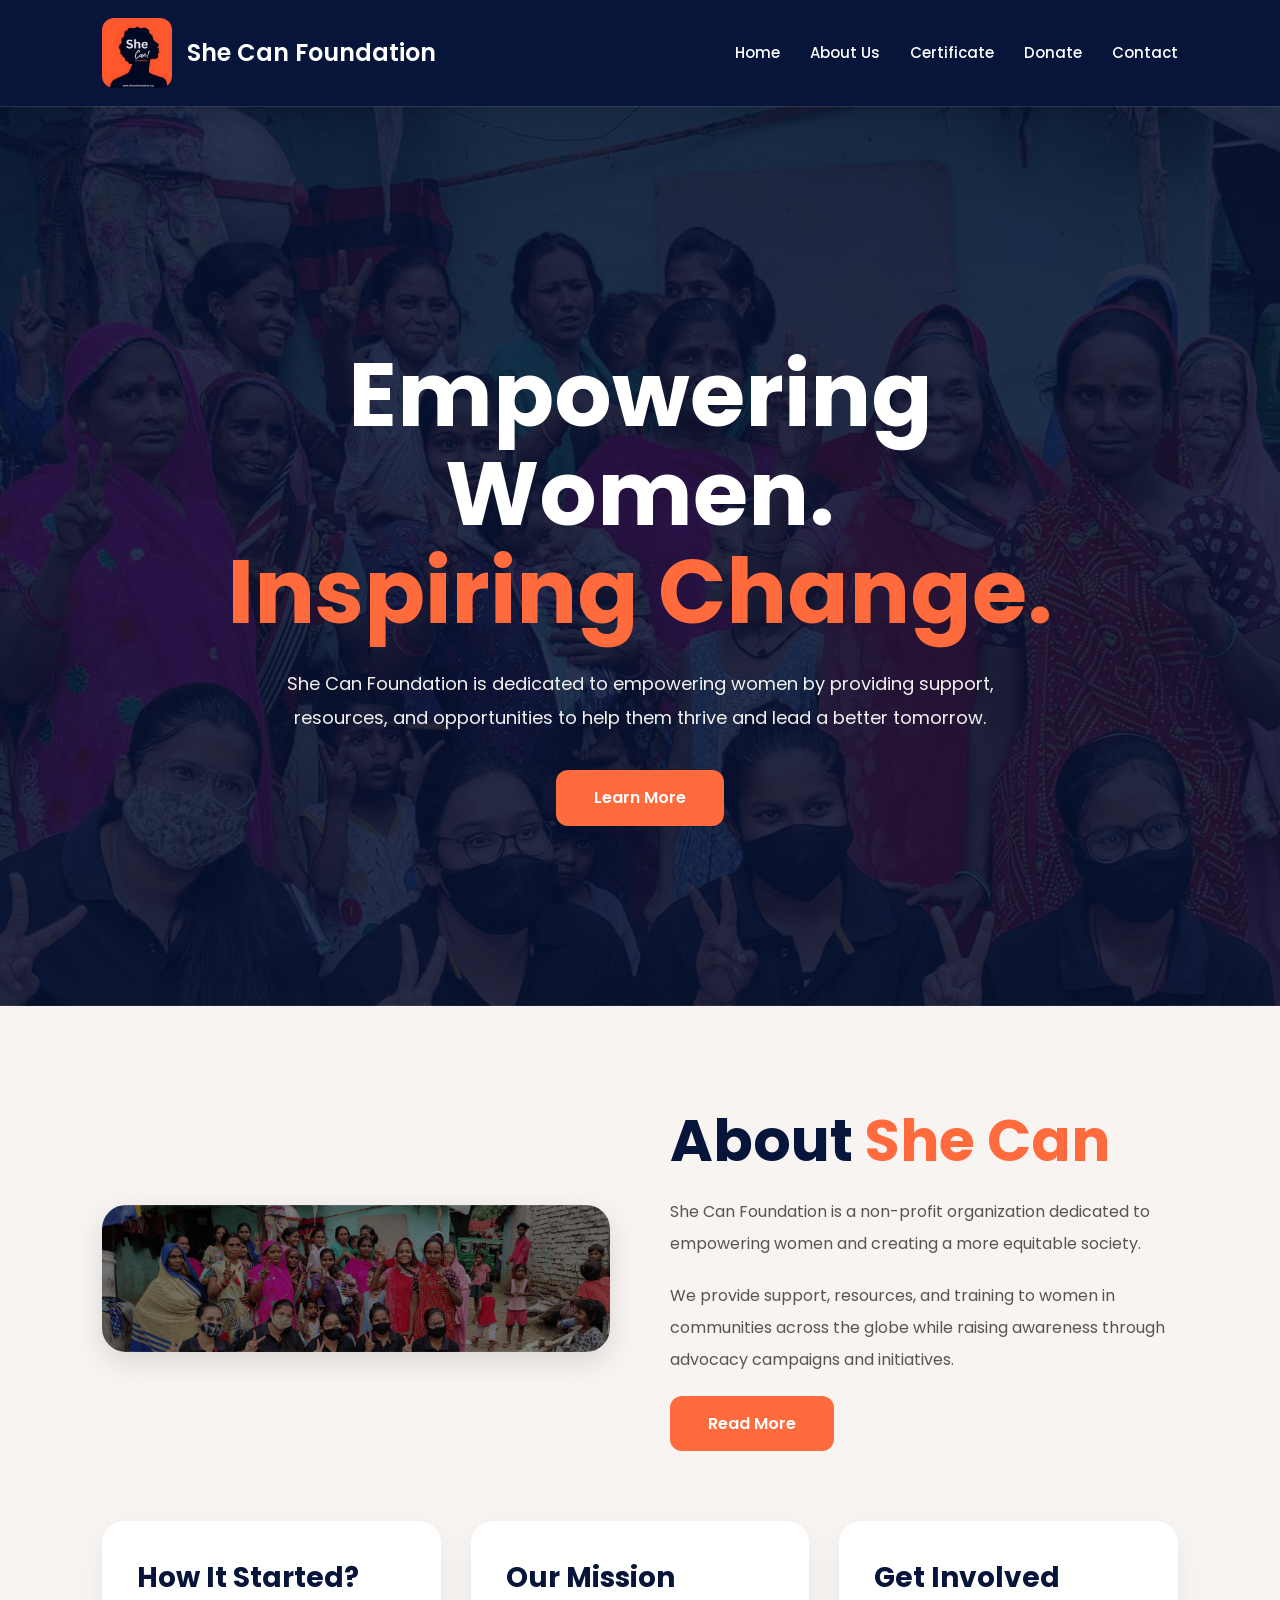
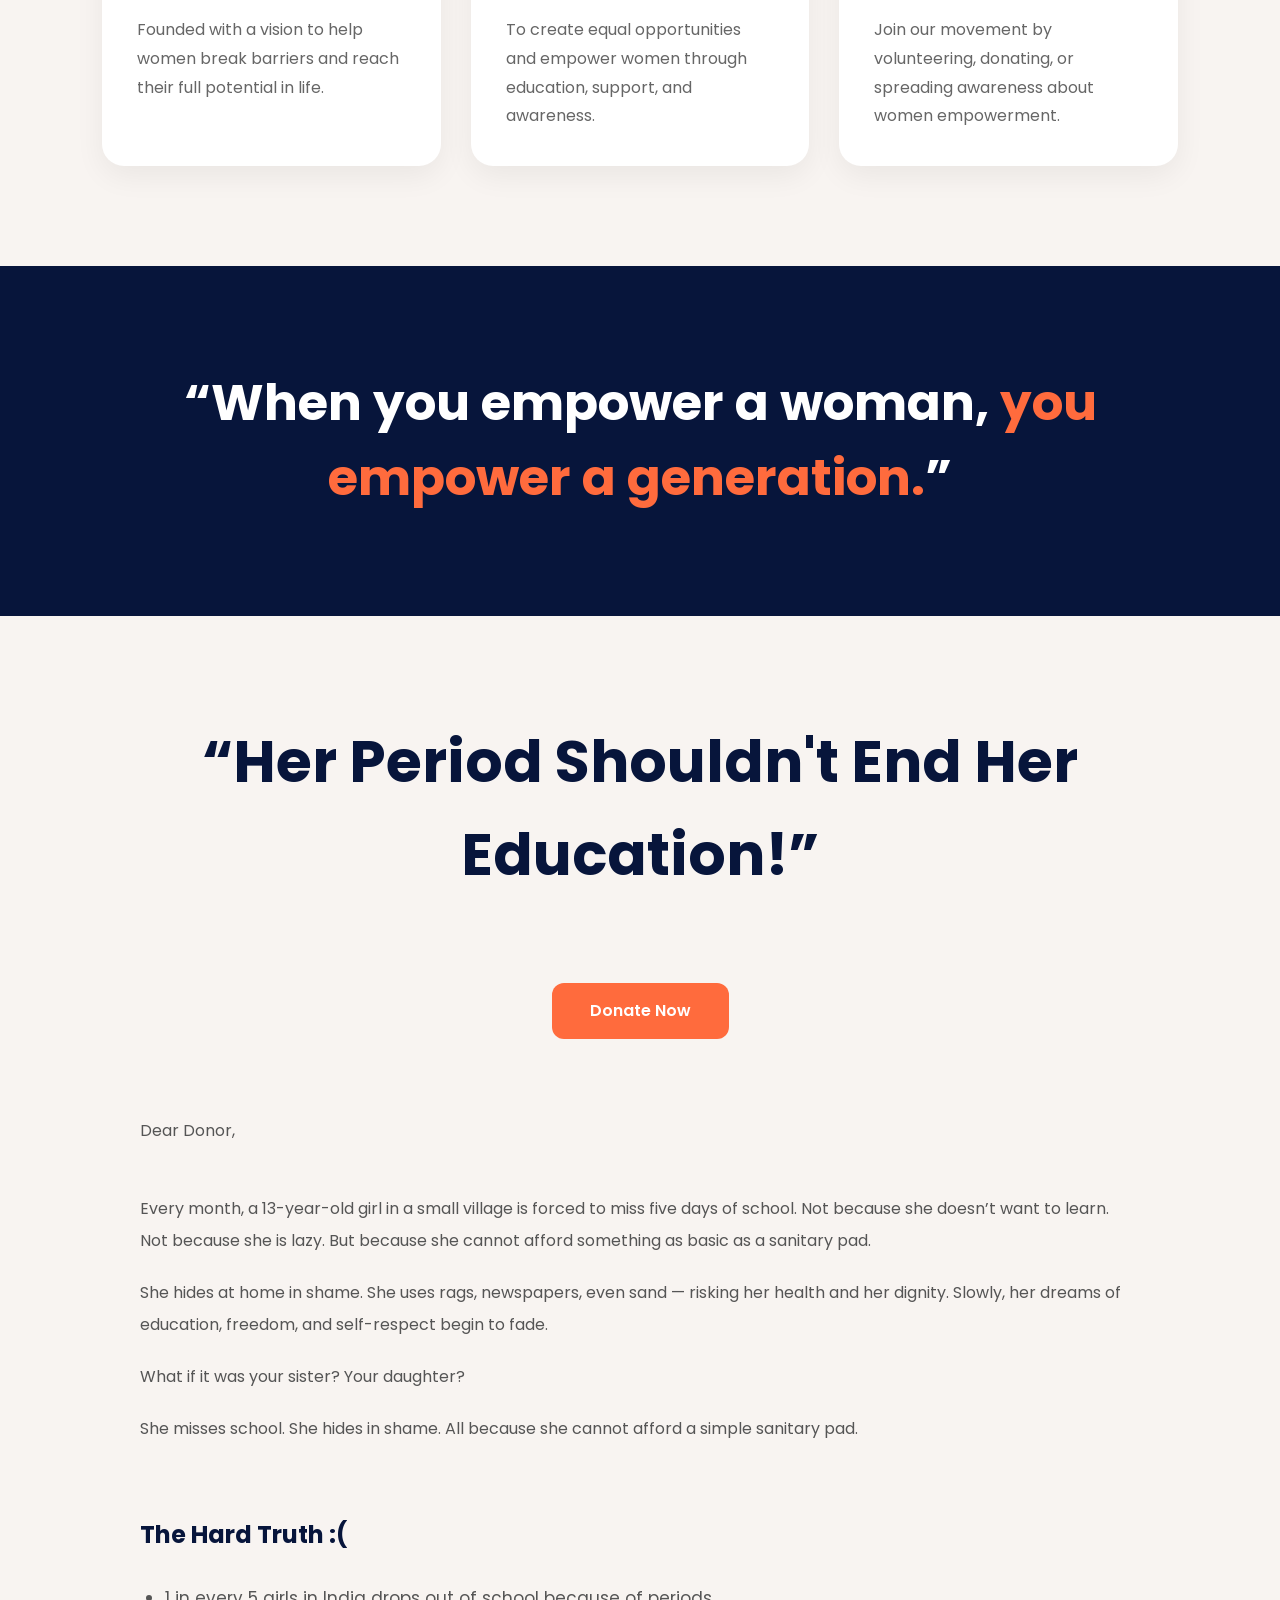
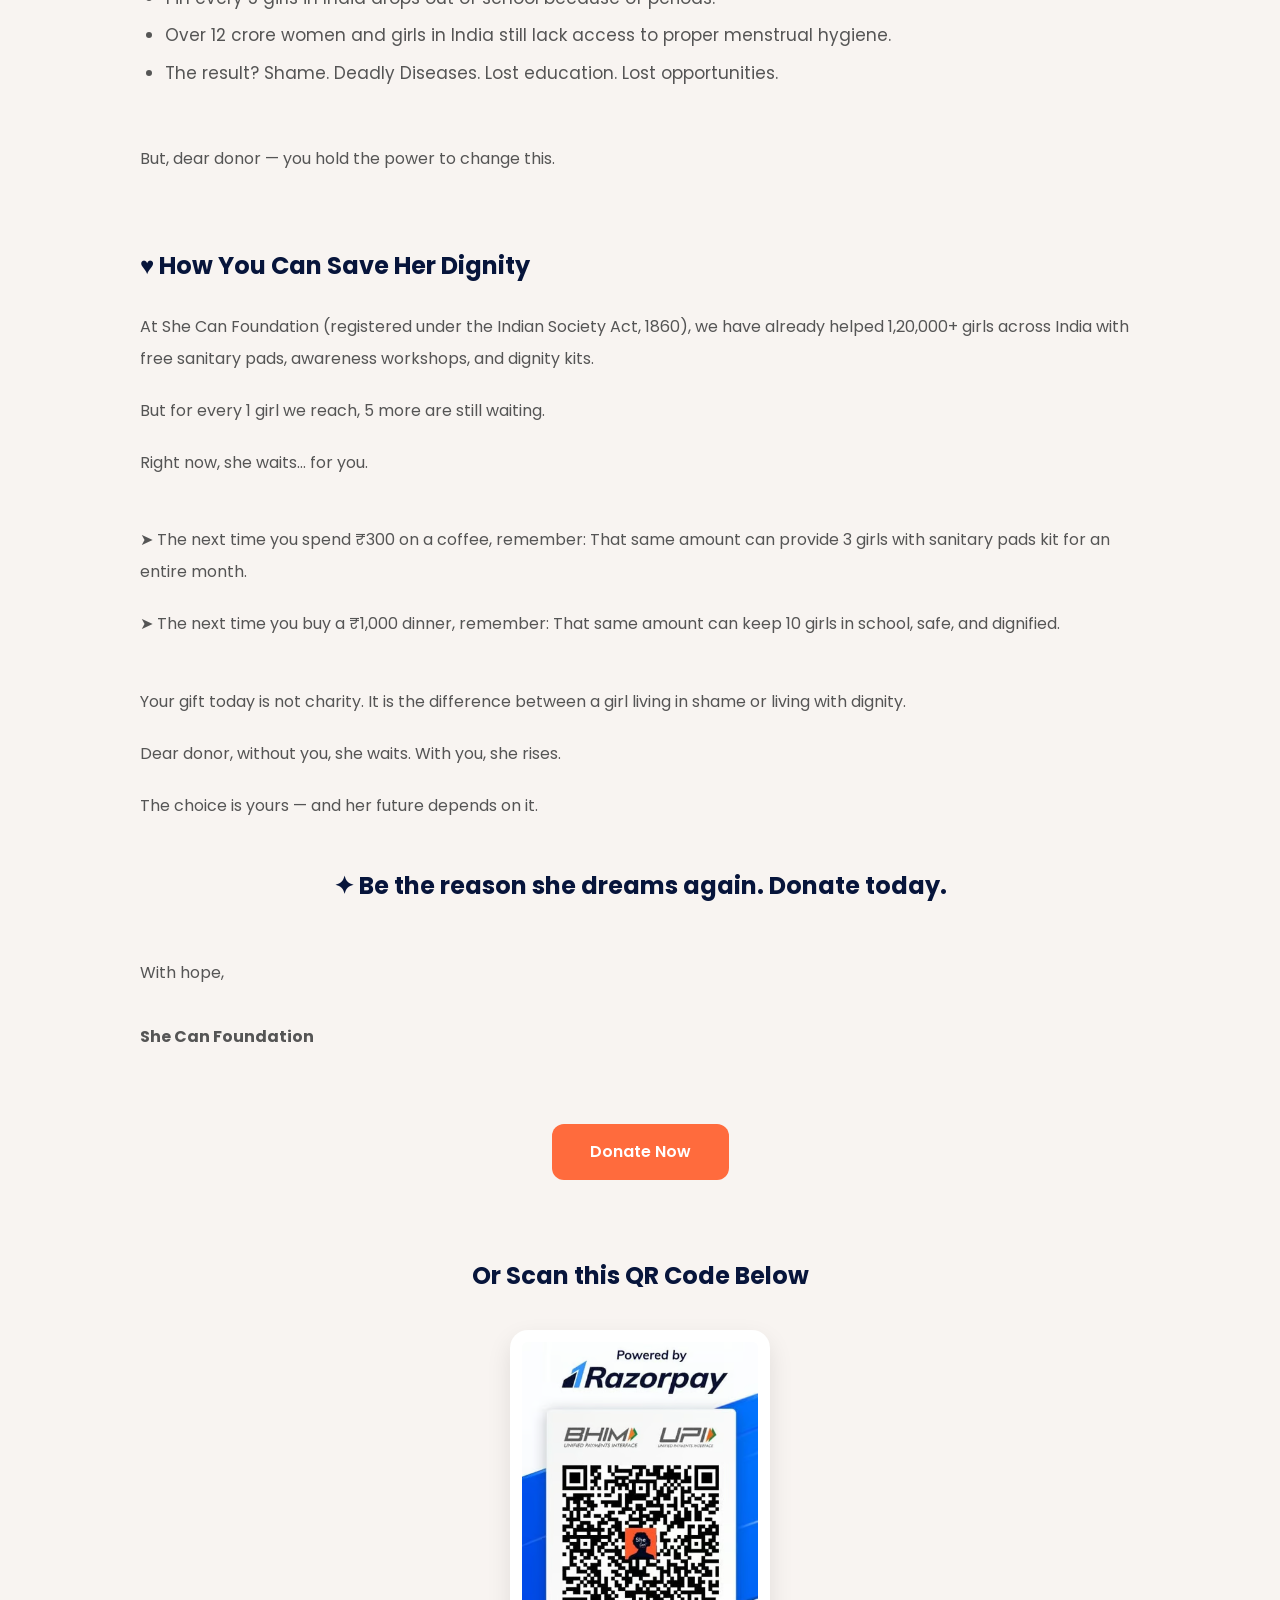
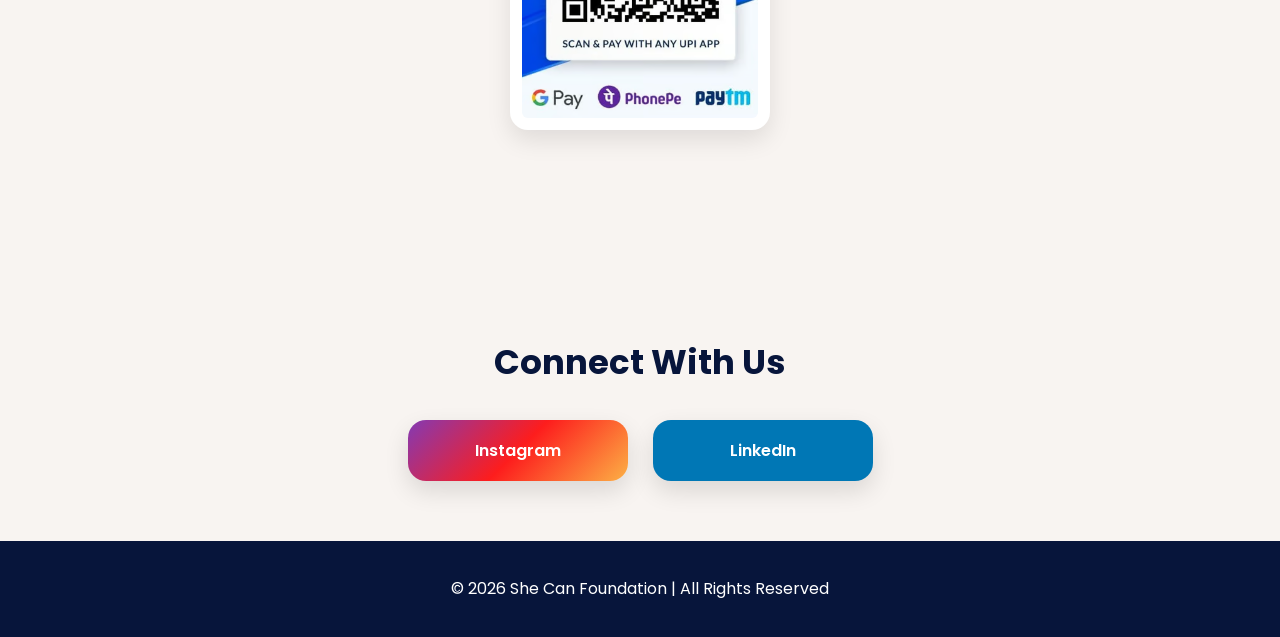
<file: index.html>
<!DOCTYPE html>
<html lang="en">
<head>
  <meta charset="UTF-8">
  <meta name="viewport" content="width=device-width, initial-scale=1.0">
  <title>She Can Foundation</title>

  <link rel="preconnect" href="https://fonts.googleapis.com">
  <link href="https://fonts.googleapis.com/css2?family=Poppins:wght@300;400;500;600;700&display=swap" rel="stylesheet">

  <link rel="stylesheet" href="style.css">
</head>
<body>

<nav>

  <div class="logo">
    <img src="images/1690980088760.jpg">
    <h2>She Can Foundation</h2>
  </div>

  <div class="nav-links">
    <a href="index.html">Home</a>
    <a href="about.html">About Us</a>
    <a href="certificate.html">Certificate</a>
    <a href="donate.html">Donate</a>
    <a href="contact.html">Contact</a>

  </div>

</nav>

<section class="hero">

  <div class="hero-content">

    <h1>
      Empowering Women.<br>
      <span>Inspiring Change.</span>
    </h1>

    <p>
      She Can Foundation is dedicated to empowering women
      by providing support, resources, and opportunities
      to help them thrive and lead a better tomorrow.
    </p>

    <a href="about.html" class="btn">
      Learn More
    </a>

  </div>

</section>

<section>

  <div class="about">

    <div>
      <img src="images/About.jpg">
    </div>

    <div class="about-text">

      <h2>
        About <span>She Can</span>
      </h2>

      <p>
        She Can Foundation is a non-profit organization
        dedicated to empowering women and creating a more
        equitable society.
      </p>

      <p>
        We provide support, resources, and training to women
        in communities across the globe while raising awareness
        through advocacy campaigns and initiatives.
      </p>

      <a href="about.html" class="btn">
        Read More
      </a>

    </div>

  </div>

  <div class="cards">

    <div class="card">
      <h3>How It Started?</h3>
      <p>
        Founded with a vision to help women break barriers
        and reach their full potential in life.
      </p>
    </div>

    <div class="card">
      <h3>Our Mission</h3>
      <p>
        To create equal opportunities and empower women
        through education, support, and awareness.
      </p>
    </div>

    <div class="card">
      <h3>Get Involved</h3>
      <p>
        Join our movement by volunteering, donating,
        or spreading awareness about women empowerment.
      </p>
    </div>

  </div>

</section>

<section class="quote">

  <h2>
    “When you empower a woman,
    <span>you empower a generation.</span>”
  </h2>

</section>
<section class="page-section">

  <div class="page-content">

    <h1 class="page-title" style="text-align:center;">

      “Her Period Shouldn't End Her
      <span class="red">Education!”</span>

    </h1>

    <br><br>

    <div style="text-align:center;">

      <a href="contact.html" class="btn">
        Donate Now
      </a>

    </div>

    <br><br><br>

    <p>
      Dear Donor,
    </p>

    <br>

    <p>
      Every month, a 13-year-old girl in a small village is forced
      to miss five days of school. Not because she doesn’t want to learn.
      Not because she is lazy. But because she cannot afford something
      as basic as a sanitary pad.
    </p>

    <p>
      She hides at home in shame. She uses rags, newspapers, even sand —
      risking her health and her dignity. Slowly, her dreams of education,
      freedom, and self-respect begin to fade.
    </p>

    <p>
      What if it was your sister? Your daughter?
    </p>

    <p>
      She misses school. She hides in shame.
      All because she cannot afford a simple sanitary pad.
    </p>

    <br><br>

    <h2 class="red">
      The Hard Truth :(
    </h2>

    <br>

    <ul style="
    line-height:2.2;
    padding-left:25px;
    color:#555;
    font-size:17px;
    ">

      <li>
        1 in every 5 girls in India drops out of school because of periods.
      </li>

      <li>
        Over 12 crore women and girls in India still lack access
        to proper menstrual hygiene.
      </li>

      <li>
        The result? Shame. Deadly Diseases.
        Lost education. Lost opportunities.
      </li>

    </ul>

    <br><br>

    <p>
      But, dear donor — you hold the power to change this.
    </p>

    <br><br>

    <h2 class="red">
      ♥ How You Can Save Her Dignity
    </h2>

    <br>

    <p>
      At She Can Foundation (registered under the Indian Society Act, 1860),
      we have already helped 1,20,000+ girls across India with free sanitary
      pads, awareness workshops, and dignity kits.
    </p>

    <p>
      But for every 1 girl we reach, 5 more are still waiting.
    </p>

    <p>
      Right now, she waits… for you.
    </p>

    <br>

    <p>
      ➤ The next time you spend ₹300 on a coffee, remember:
      That same amount can provide 3 girls with sanitary pads
      kit for an entire month.
    </p>

    <p>
      ➤ The next time you buy a ₹1,000 dinner, remember:
      That same amount can keep 10 girls in school,
      safe, and dignified.
    </p>

    <br>

    <p>
      Your gift today is not charity.
      It is the difference between a girl living in shame
      or living with dignity.
    </p>

    
    <p>
      Dear donor, without you, she waits.
      With you, she rises.
    </p>

    <p>
      The choice is yours — and her future depends on it.
    </p>

    <br>

    <h2 style="
    text-align:center;
    line-height:1.6;
    ">

      ✦ Be the reason she dreams again.
      <span class="red">Donate today.</span>

    </h2>

    <br><br>

    <p>
      With hope,
      <br><br>
      <strong>She Can Foundation</strong>
    </p>

    <br><br>

    <div style="text-align:center;">

      <a href="contact.html" class="btn">
        Donate Now
      </a>

    </div>

    <br><br><br>

    <h2 style="text-align:center;">
      Or Scan this QR Code Below
    </h2>

    <img src="images/Scanner.jpg"
    class="qr-img">

  </div>

</section>
<div class="social-section">

    <h3>Connect With Us</h3>

    <div class="social-buttons">

        <a href="https://www.instagram.com/shecanfoundation.ngo" class="social-btn insta">
            Instagram
        </a>

        <a href="https://www.linkedin.com/company/shecanfoundation/" target="_blank" class="social-btn linkedin">
            LinkedIn
        </a>

    </div>

</div>

<footer>
  © 2026 She Can Foundation | All Rights Reserved
</footer>

</body>
</html>
</file>
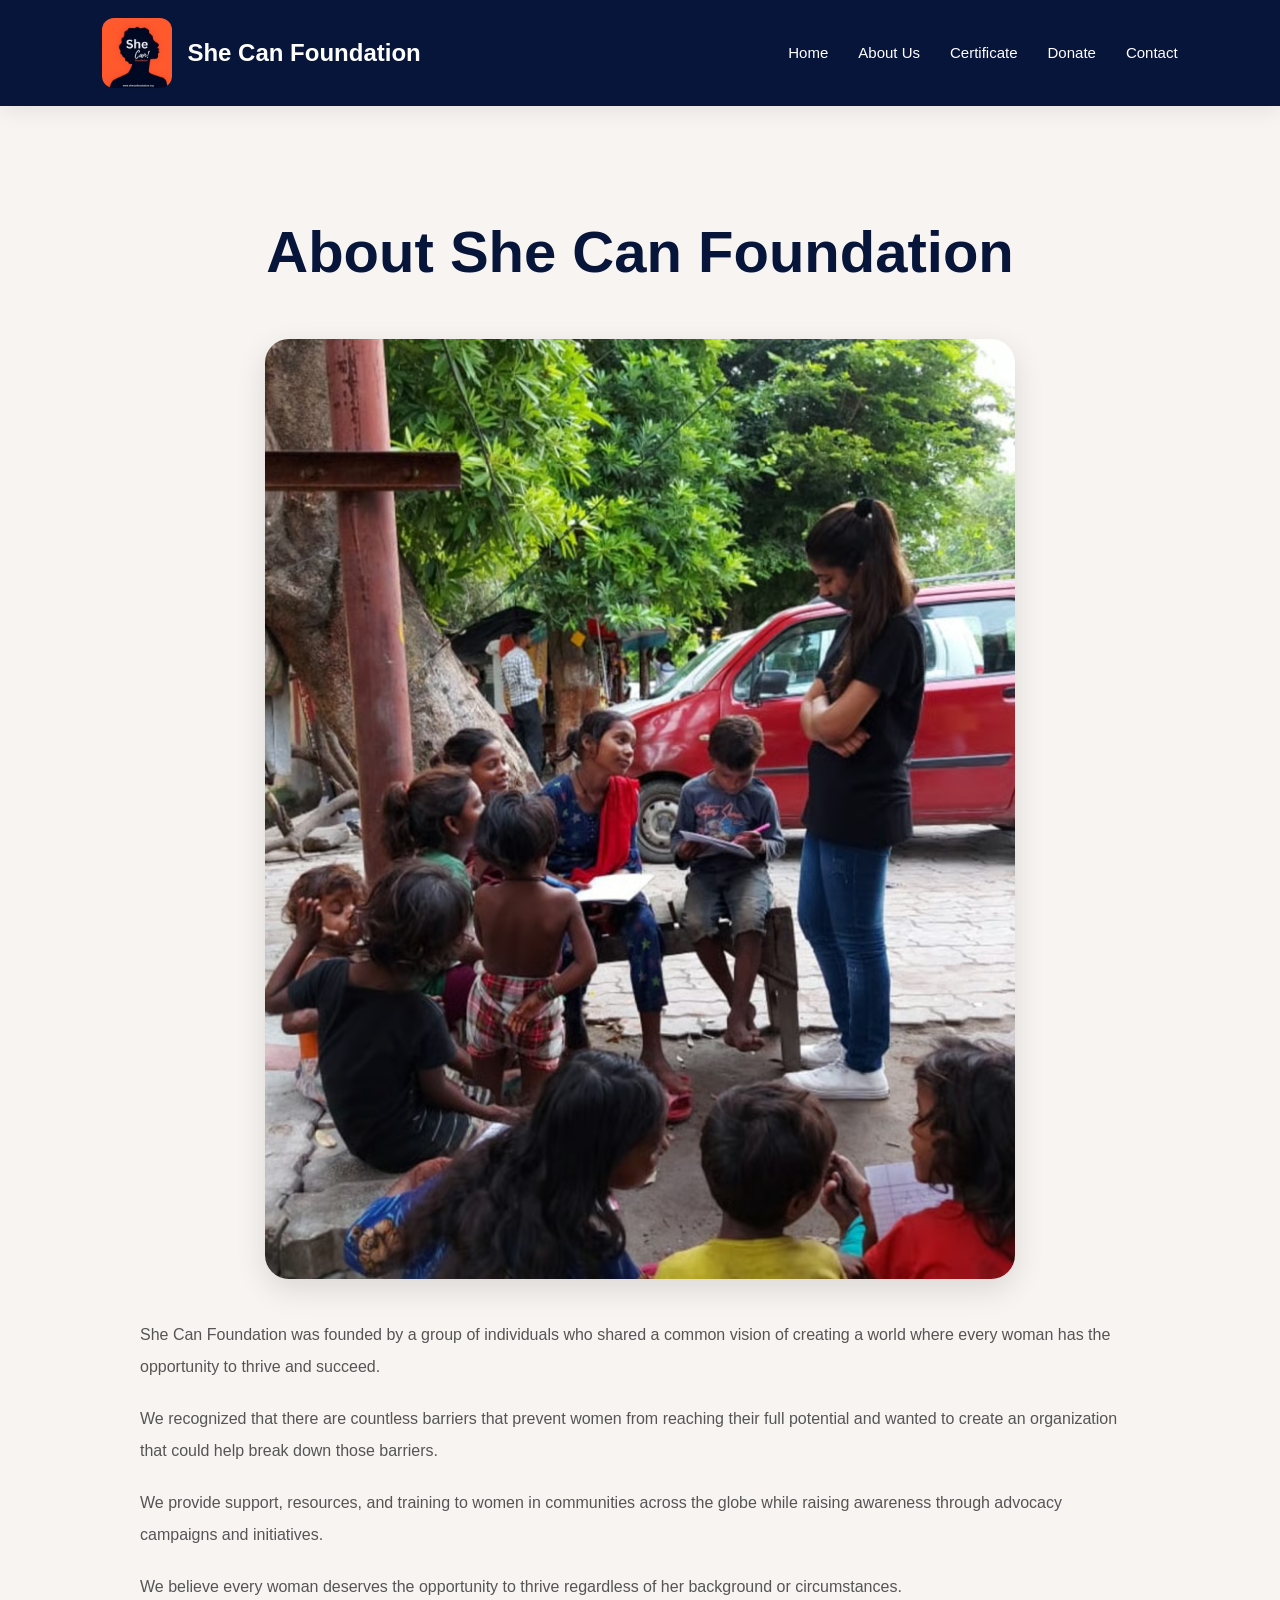
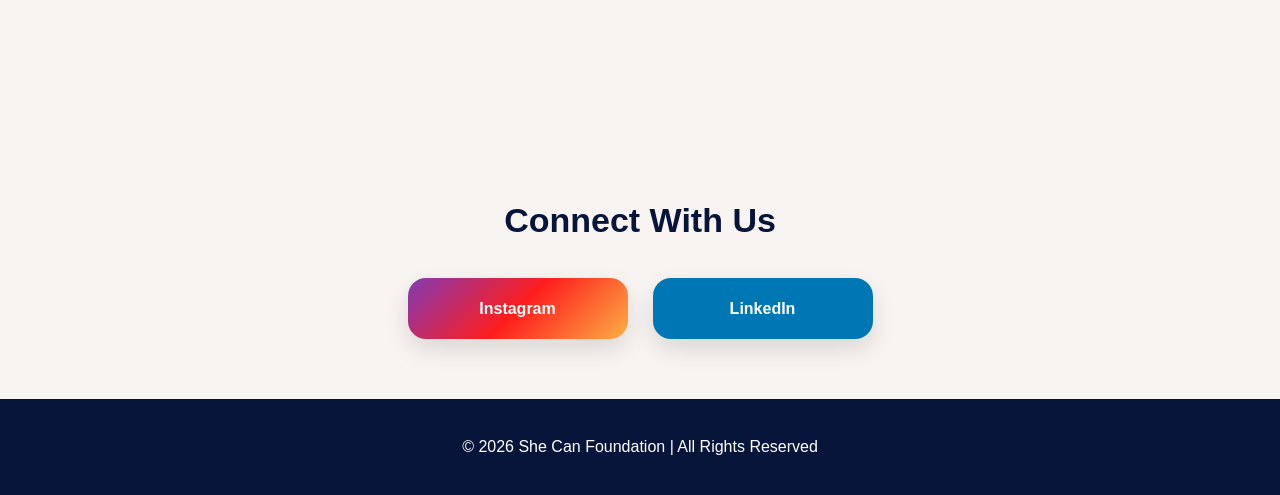
<file: about.html>
<!DOCTYPE html>
<html lang="en">
<head>
  <meta charset="UTF-8">
  <meta name="viewport" content="width=device-width, initial-scale=1.0">
  <title>About - She Can Foundation</title>
  <link rel="stylesheet" href="style.css">
</head>
<body>

<nav>

  <div class="logo">
    <img src="images/1690980088760.jpg">
    <h2>She Can Foundation</h2>
  </div>

  <div class="nav-links">
    <a href="index.html">Home</a>
    <a href="about.html">About Us</a>
    <a href="certificate.html">Certificate</a>
    <a href="donate.html">Donate</a>
    <a href="contact.html">Contact</a>
  </div>

</nav>

<section class="page-section">

  <div class="page-content">

    <h1 class="page-title">
      About <span class="red">She Can Foundation</span>
    </h1>

    <img src="images/About1.jpg" class="page-image">

    <p>
      She Can Foundation was founded by a group of individuals who shared a common vision of creating a world where every woman has the opportunity to thrive and succeed.
    </p>

    <p>
      We recognized that there are countless barriers that prevent women from reaching their full potential and wanted to create an organization that could help break down those barriers.
    </p>

    <p>
      We provide support, resources, and training to women in communities across the globe while raising awareness through advocacy campaigns and initiatives.
    </p>

    <p>
      We believe every woman deserves the opportunity to thrive regardless of her background or circumstances.
    </p>

  </div>

</section>
<div class="social-section">

    <h3>Connect With Us</h3>

    <div class="social-buttons">

        <a href="https://www.instagram.com/shecanfoundation.ngo" class="social-btn insta">
            Instagram
        </a>

        <a href="https://www.linkedin.com/company/shecanfoundation/" target="_blank" class="social-btn linkedin">
            LinkedIn
        </a>

    </div>

</div>

<footer>
  © 2026 She Can Foundation | All Rights Reserved
</footer>

</body>
</html>
</file>
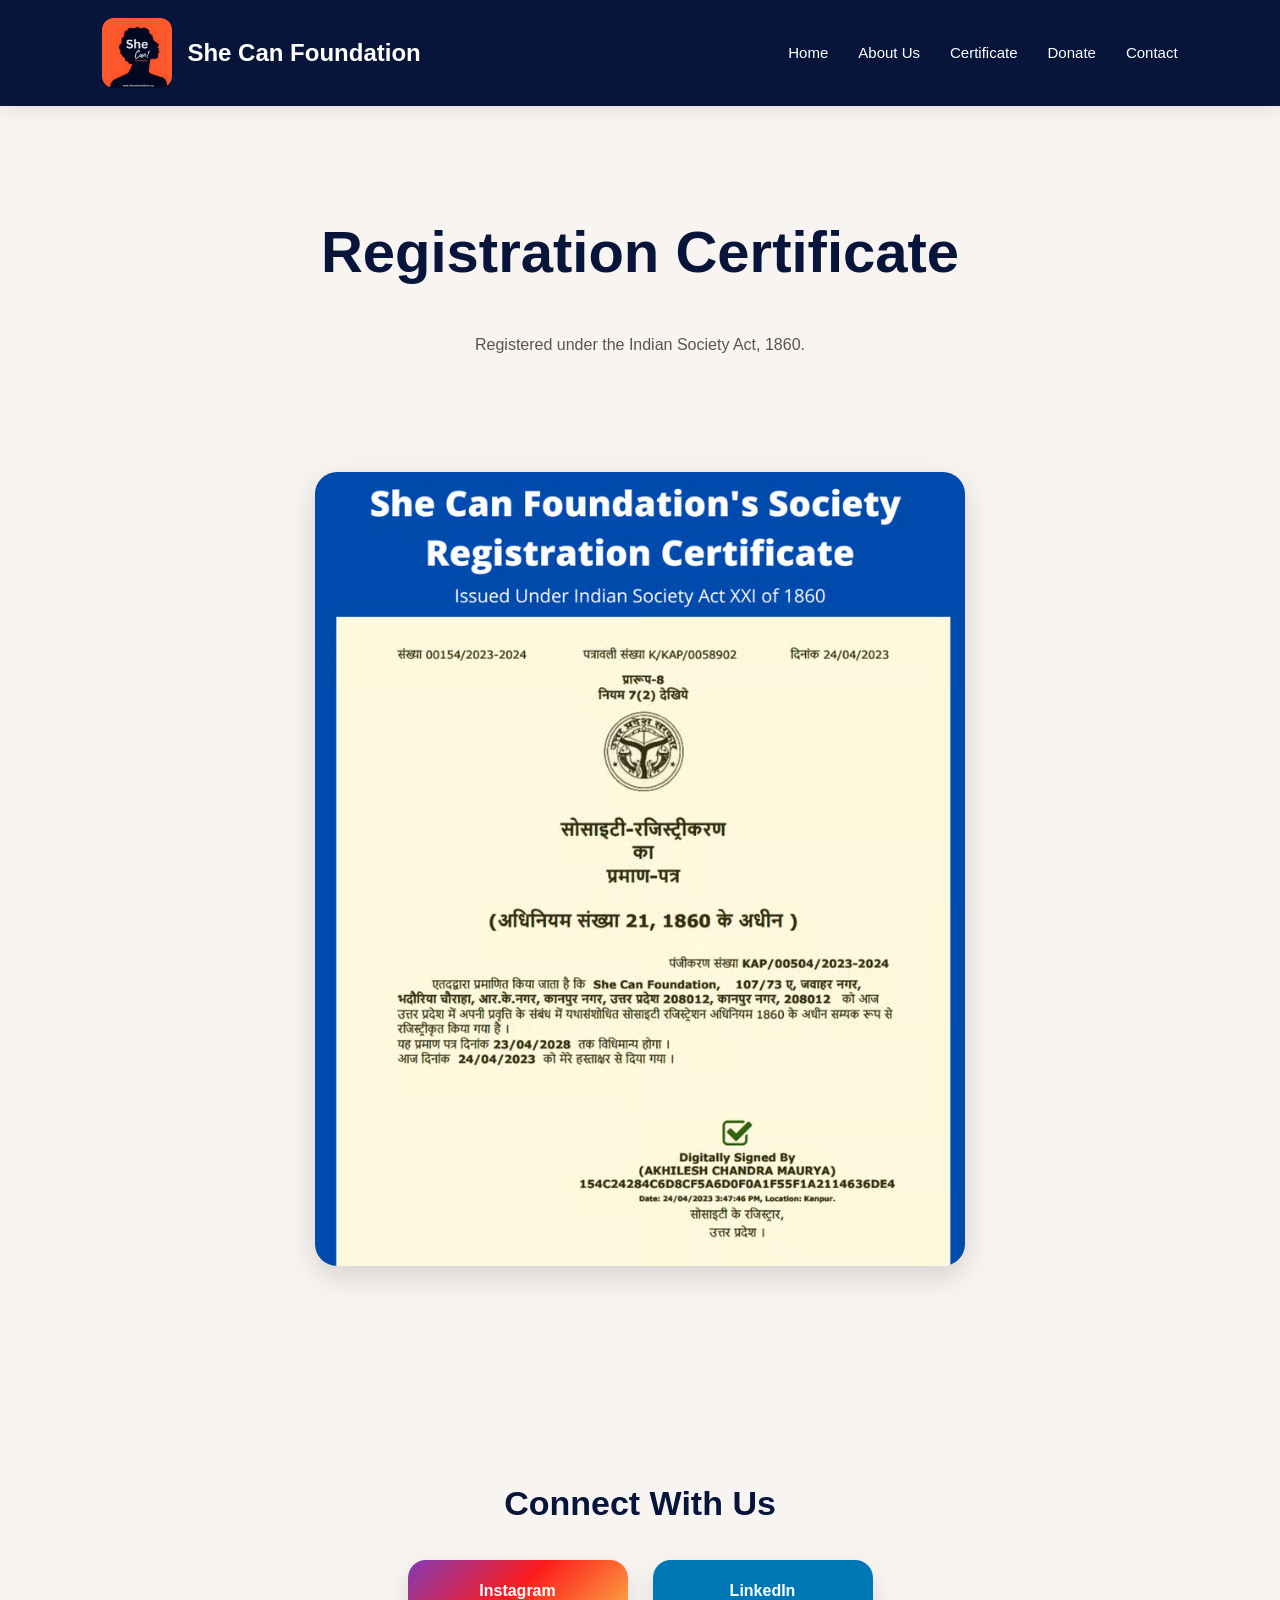
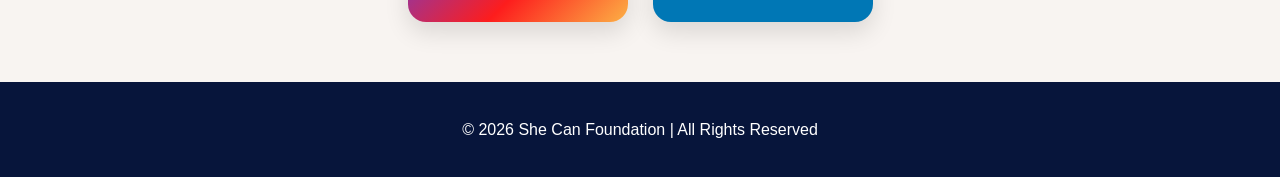
<file: certificate.html>
<!DOCTYPE html>
<html lang="en">
<head>
  <meta charset="UTF-8">
  <meta name="viewport" content="width=device-width, initial-scale=1.0">
  <title>Certificate - She Can Foundation</title>
  <link rel="stylesheet" href="style.css">
</head>
<body>

<nav>

  <div class="logo">
    <img src="images/1690980088760.jpg">
    <h2>She Can Foundation</h2>
  </div>

  <div class="nav-links">
    <a href="index.html">Home</a>
    <a href="about.html">About Us</a>
    <a href="certificate.html">Certificate</a>
    <a href="donate.html">Donate</a>
    <a href="contact.html">Contact</a>
  </div>

</nav>

<section class="page-section">

  <div class="page-content" style="text-align:center;">

    <h1 class="page-title">
      Registration <span class="red">Certificate</span>
    </h1>

    <p>
      Registered under the Indian Society Act, 1860.
    </p>

    <br><br>

    <img src="images/SCFCertificate.jpg" class="certificate-img">

  </div>

</section>
<div class="social-section">

    <h3>Connect With Us</h3>

    <div class="social-buttons">

        <a href="https://www.instagram.com/shecanfoundation.ngo" class="social-btn insta">
            Instagram
        </a>

        <a href="https://www.linkedin.com/company/shecanfoundation/" target="_blank" class="social-btn linkedin">
            LinkedIn
        </a>

    </div>

</div>

<footer>
  © 2026 She Can Foundation | All Rights Reserved
</footer>

</body>
</html>
</file>
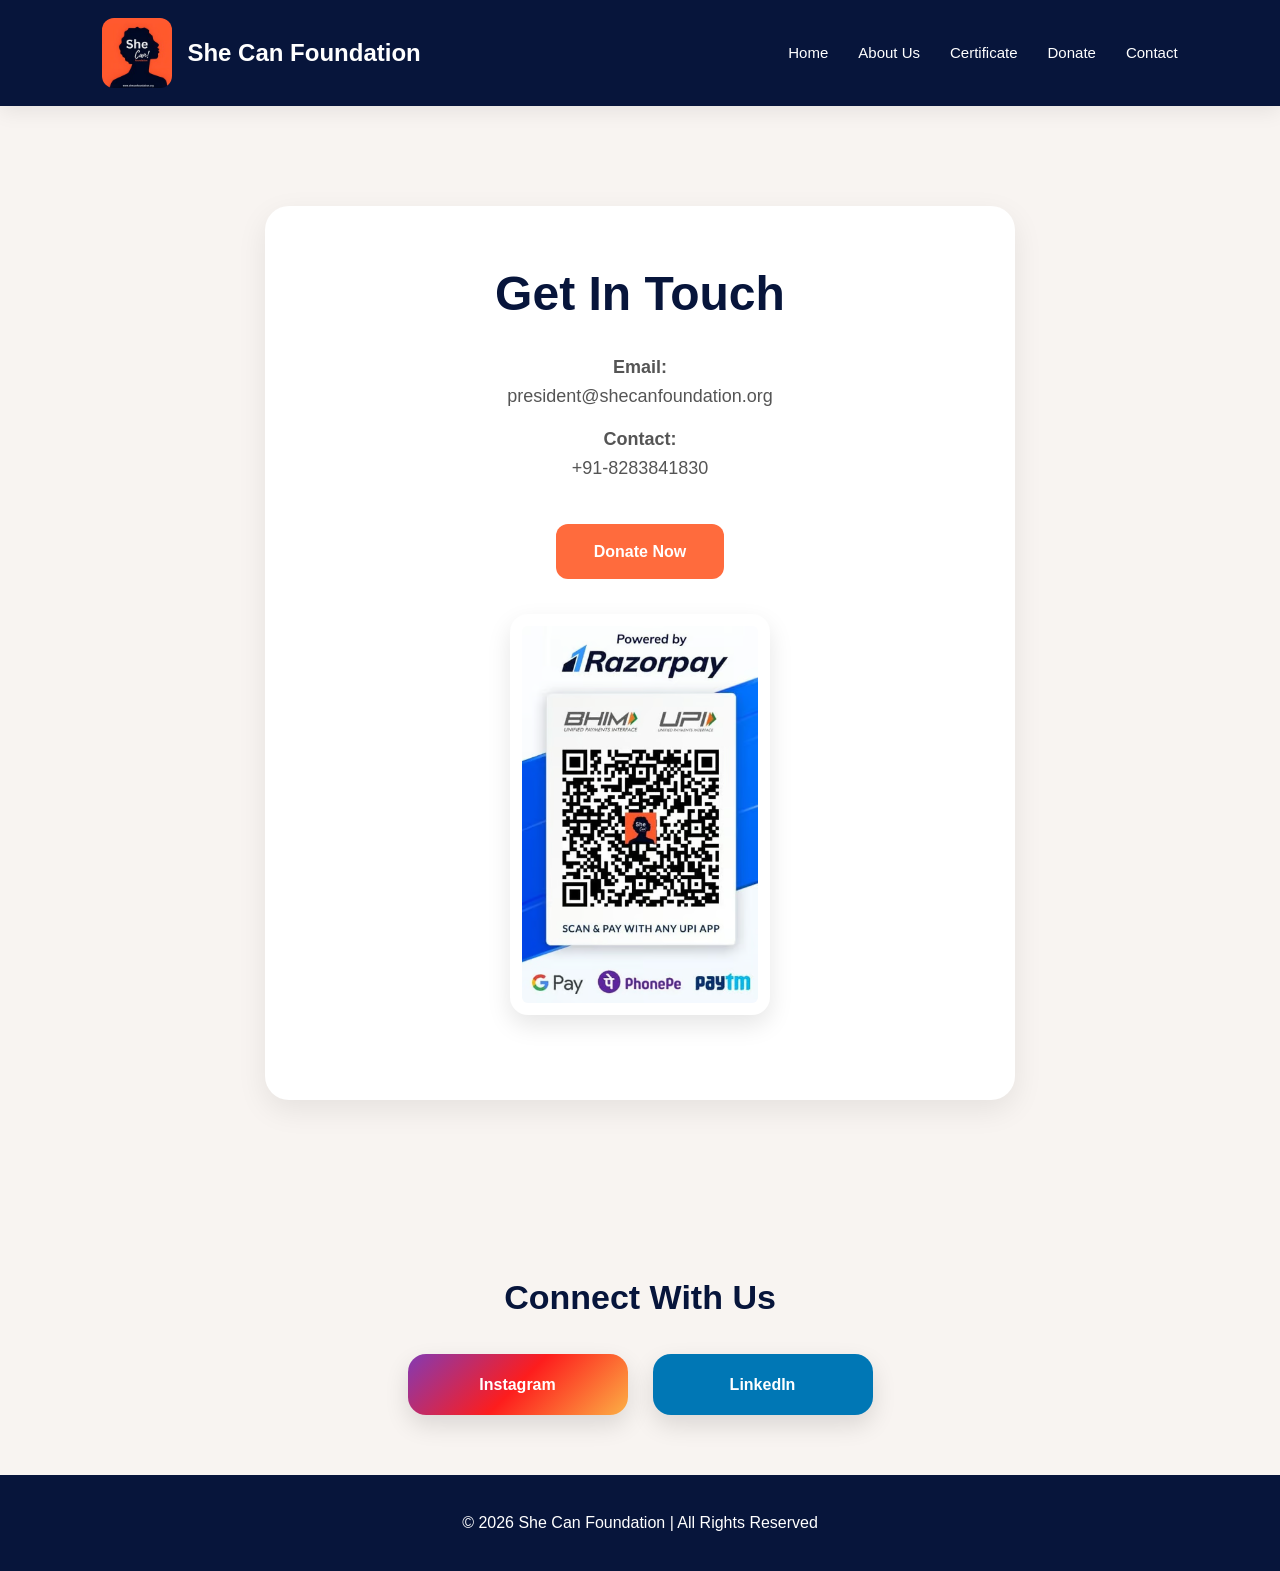
<file: contact.html>
<!DOCTYPE html>
<html lang="en">
<head>
  <meta charset="UTF-8">
  <meta name="viewport" content="width=device-width, initial-scale=1.0">
  <title>Contact - She Can Foundation</title>
  <link rel="stylesheet" href="style.css">
</head>
<body>

<nav>

  <div class="logo">
    <img src="images/1690980088760.jpg">
    <h2>She Can Foundation</h2>
  </div>

  <div class="nav-links">
    <a href="index.html">Home</a>
    <a href="about.html">About Us</a>
    <a href="certificate.html">Certificate</a>
    <a href="donate.html">Donate</a>
    <a href="contact.html">Contact</a>
  </div>

</nav>

<section class="page-section">

  <div class="contact-box">

    <h2>
      Get In <span class="red">Touch</span>
    </h2>

    <p>
      <strong>Email:</strong><br>
      president@shecanfoundation.org
    </p>

    <p>
      <strong>Contact:</strong><br>
      +91-8283841830
    </p>

    <br>

    <a href="#" class="btn">
      Donate Now
    </a>

    <img src="images/Scanner.jpg" class="qr-img">

  </div>

</section>

<div class="social-section">

    <h3>Connect With Us</h3>

    <div class="social-buttons">

        <a href="https://www.instagram.com/shecanfoundation.ngo" class="social-btn insta">
            Instagram
        </a>

        <a href="https://www.linkedin.com/company/shecanfoundation/" target="_blank" class="social-btn linkedin">
            LinkedIn
        </a>

    </div>

</div>
<footer>
  © 2026 She Can Foundation | All Rights Reserved
</footer>

</body>
</html>
</file>
<file: style.css>
*{
  margin:0;
  padding:0;
  box-sizing:border-box;
  scroll-behavior:smooth;
}

html,
body{
  width:100%;
  overflow-x:hidden;
}

body{
  font-family:'Poppins',sans-serif;
  background:#f8f4f1;
  color:#07153b;
  line-height:1.6;
}

/* LINKS */

a{
  text-decoration:none;
}

/* IMAGES */

img{
  max-width:100%;
  display:block;
}

/* NAVBAR */

nav{
  width:100%;
  background:#07153b;
  padding:18px 8%;
  display:flex;
  justify-content:space-between;
  align-items:center;
  position:sticky;
  top:0;
  z-index:1000;
  box-shadow:0 5px 20px rgba(0,0,0,0.08);
}

.logo{
  display:flex;
  align-items:center;
  gap:15px;
}

.logo img{
  width:70px;
  height:70px;
  border-radius:12px;
  object-fit:cover;
}

.logo h2{
  color:white;
  font-size:24px;
  font-weight:600;
}

.nav-links{
  display:flex;
  gap:30px;
  flex-wrap:wrap;
}

.nav-links a{
  color:white;
  font-size:15px;
  font-weight:500;
  transition:0.3s;
}

.nav-links a:hover{
  color:#ff6b3d;
}

/* HERO */

.hero{
  min-height:100vh;
  width:100%;
  background:
  linear-gradient(rgba(7,21,59,0.72),rgba(7,21,59,0.72)),
  url("images/About.jpg");

  background-size:cover;
  background-position:center;
  background-repeat:no-repeat;

  display:flex;
  justify-content:center;
  align-items:center;
  text-align:center;

  padding:140px 20px 80px;
}

.hero-content{
  width:100%;
  max-width:950px;
  margin:auto;
}

.hero-content h1{
  font-size:clamp(45px,7vw,90px);
  line-height:1.1;
  color:white;
  margin-bottom:25px;
}

.hero-content span{
  color:#ff6b3d;
}

.hero-content p{
  color:#f1f1f1;
  font-size:18px;
  line-height:1.9;
  max-width:750px;
  margin:auto auto 35px;
}

/* BUTTON */

.btn{
  display:inline-block;
  padding:15px 38px;
  background:#ff6b3d;
  color:white;
  border-radius:12px;
  font-weight:600;
  transition:0.35s;
}

.btn:hover{
  background:#07153b;
  transform:translateY(-4px);
}

/* SECTION */

section{
  padding:100px 8%;
}

/* ABOUT */

.about{
  display:grid;
  grid-template-columns:1fr 1fr;
  gap:60px;
  align-items:center;
}

.about img{
  border-radius:24px;
  box-shadow:0 10px 30px rgba(0,0,0,0.12);
}

.about-text h2{
  font-size:58px;
  margin-bottom:20px;
  line-height:1.2;
}

.about-text span{
  color:#ff6b3d;
}

.about-text p{
  line-height:2;
  color:#555;
  margin-bottom:20px;
}

/* CARDS */

.cards{
  margin-top:70px;
  display:grid;
  grid-template-columns:repeat(auto-fit,minmax(260px,1fr));
  gap:30px;
}

.card{
  background:white;
  padding:35px;
  border-radius:22px;
  box-shadow:0 10px 30px rgba(0,0,0,0.06);
  transition:0.35s;
}

.card:hover{
  transform:translateY(-10px);
}

.card h3{
  margin-bottom:15px;
  font-size:28px;
  color:#07153b;
}

.card p{
  color:#666;
  line-height:1.8;
}

/* QUOTE */

.quote{
  background:#07153b;
  color:white;
  text-align:center;
  padding:100px 8%;
}

.quote h2{
  font-size:50px;
  line-height:1.5;
  max-width:1000px;
  margin:auto;
}

.quote span{
  color:#ff6b3d;
}

/* PAGE SECTION */

.page-section{
  padding:100px 8%;
}

.page-title{
  font-size:58px;
  margin-bottom:30px;
  text-align:center;
}

.page-content{
  max-width:1000px;
  margin:auto;
}

.page-content p{
  line-height:2;
  color:#555;
  margin-bottom:20px;
}

.page-image{
  width:100%;
  max-width:750px;
  margin:40px auto;
  border-radius:24px;
  box-shadow:0 10px 30px rgba(0,0,0,0.12);
}

/* CERTIFICATE */

.certificate-img{
  width:100%;
  max-width:650px;
  margin:40px auto;
  border-radius:22px;
  box-shadow:0 10px 30px rgba(0,0,0,0.15);
}

/* CONTACT */

.contact-box{
  background:white;
  padding:50px;
  border-radius:24px;
  text-align:center;
  max-width:750px;
  margin:auto;
  box-shadow:0 10px 30px rgba(0,0,0,0.08);
}

.contact-box h2{
  font-size:48px;
  margin-bottom:20px;
}

.contact-box p{
  font-size:18px;
  color:#555;
  margin-bottom:15px;
}

/* =========================
   DONATE PAGE
========================= */

.donate-wrapper{
  background:#f7f4f1;
  padding-top:120px;
}

.donate-grid{
  display:grid;
  grid-template-columns:380px 1fr;
  gap:50px;
  align-items:start;
}

/* PAYMENT BOX */

.payment-box{
  background:white;
  padding:30px;
  border-radius:25px;
  box-shadow:0 10px 30px rgba(0,0,0,0.08);
  position:sticky;
  top:120px;
}

.merchant-header{
  display:flex;
  align-items:center;
  gap:18px;
  margin-bottom:30px;
}

.merchant-logo{
  width:80px;
  height:80px;
  object-fit:cover;
  border-radius:16px;
}

.merchant-header h2{
  font-size:28px;
  color:#07153b;
  margin-bottom:5px;
}

.merchant-header p{
  color:#666;
  font-size:14px;
}

/* AMOUNT BOXES */

.donation-options{
  display:grid;
  grid-template-columns:1fr 1fr;
  gap:15px;
  margin-bottom:30px;
}

.amount-card{
  background:#f3f4f7;
  padding:18px;
  border-radius:14px;
  text-align:center;
  font-weight:600;
  cursor:pointer;
  transition:0.3s;
  border:2px solid transparent;
}

.amount-card:hover{
  background:#ff6b3d;
  color:white;
  transform:translateY(-3px);
}

/* FORM */

.custom-amount label{
  font-weight:600;
  display:block;
  margin-bottom:12px;
  color:#07153b;
}

.custom-amount input,
.donor-form input,
.donor-form textarea{
  width:100%;
  padding:15px;
  border-radius:12px;
  border:1px solid #ddd;
  margin-bottom:18px;
  font-size:15px;
  outline:none;
  transition:0.3s;
}

.custom-amount input:focus,
.donor-form input:focus,
.donor-form textarea:focus{
  border-color:#ff6b3d;
}

.custom-amount p{
  margin-top:-5px;
  margin-bottom:25px;
  color:#777;
  font-size:14px;
}

.phone-box{
  display:flex;
  align-items:center;
  gap:10px;
}

.phone-box span{
  background:#f3f4f7;
  padding:14px 16px;
  border-radius:12px;
  font-size:14px;
  color:#07153b;
}

.donor-form textarea{
  min-height:100px;
  resize:none;
}

/* PAY BUTTON */

.pay-btn{
  width:100%;
  padding:16px;
  background:#ff6b3d;
  color:white;
  border:none;
  border-radius:14px;
  font-size:17px;
  font-weight:600;
  cursor:pointer;
  transition:0.3s;
  margin-top:10px;
}

.pay-btn:hover{
  background:#07153b;
  transform:translateY(-3px);
}

.payment-methods{
  margin-top:20px;
  text-align:center;
  color:#666;
  font-size:14px;
}

/* RIGHT CONTENT */

.donate-story{
  background:white;
  padding:50px;
  border-radius:25px;
  box-shadow:0 10px 30px rgba(0,0,0,0.06);
}

.donate-story h1{
  font-size:58px;
  line-height:1.2;
  margin-bottom:30px;
  color:#07153b;
}

.donate-story h2{
  margin-top:35px;
  margin-bottom:18px;
  font-size:34px;
}

.donate-story h3{
  margin-top:30px;
  margin-bottom:15px;
  font-size:28px;
  color:#07153b;
}

.donate-story p{
  line-height:2;
  color:#555;
  margin-bottom:20px;
  font-size:16px;
}

.donate-story ul{
  margin-left:25px;
  margin-top:20px;
}

.donate-story ul li{
  margin-bottom:15px;
  line-height:1.8;
  color:#555;
}

/* IMPACT CARDS */

.donation-impact{
  margin-top:40px;
  display:grid;
  grid-template-columns:repeat(auto-fit,minmax(220px,1fr));
  gap:20px;
}

.impact-card{
  background:#07153b;
  color:white;
  padding:25px;
  border-radius:20px;
  text-align:center;
}

.impact-card h4{
  font-size:32px;
  margin-bottom:10px;
  color:#ff6b3d;
}

.impact-card p{
  color:#f1f1f1;
  margin:0;
}

/* QR */

.qr-img{
  width:260px;
  margin:35px auto;
  background:white;
  padding:12px;
  border-radius:18px;
  box-shadow:0 10px 25px rgba(0,0,0,0.1);
}

/* CONTACT */

.contact-mini{
  background:#f7f4f1;
  padding:30px;
  border-radius:20px;
  margin-top:20px;
}

.contact-mini h3{
  margin-bottom:10px;
}

/* SOCIAL */

.social-section{
  margin-top:70px;
  text-align:center;
}

.social-section h3{
  font-size:34px;
  margin-bottom:30px;
}

.social-buttons{
  display:flex;
  justify-content:center;
  gap:25px;
  flex-wrap:wrap;
}

.social-btn{
  min-width:220px;
  padding:18px 25px;
  border-radius:18px;
  color:white;
  font-weight:600;
  transition:0.35s;
  box-shadow:0 10px 25px rgba(0,0,0,0.12);
}

.social-btn:hover{
  transform:translateY(-6px);
}

.insta{
  background:linear-gradient(
    135deg,
    #833AB4,
    #FD1D1D,
    #FCB045
  );
}

.linkedin{
  background:#0077b5;
}

/* FOOTER */

footer{
  background:#07153b;
  color:white;
  text-align:center;
  padding:35px;
  margin-top:60px;
}

/* RESPONSIVE */

@media(max-width:1000px){

  .donate-grid{
    grid-template-columns:1fr;
  }

  .payment-box{
    position:relative;
    top:0;
  }

  .donate-story{
    padding:35px;
  }

  .donate-story h1{
    font-size:42px;
  }

}

@media(max-width:900px){

  nav{
    flex-direction:column;
    gap:20px;
    padding:20px;
  }

  .nav-links{
    justify-content:center;
  }

  .about{
    grid-template-columns:1fr;
  }

  .hero-content h1{
    font-size:48px;
  }

  .about-text h2,
  .page-title,
  .contact-box h2{
    font-size:40px;
  }

  .quote h2{
    font-size:34px;
  }

}

@media(max-width:600px){

  section{
    padding:70px 5%;
  }

  .hero{
    padding:140px 15px 80px;
  }

  .hero-content p{
    font-size:16px;
  }

  .donation-options{
    grid-template-columns:1fr;
  }

  .social-buttons{
    flex-direction:column;
    align-items:center;
  }

  .social-btn{
    width:100%;
    max-width:320px;
  }

  .payment-box,
  .donate-story{
    padding:25px;
  }
  .donate-story h1{
    font-size:34px;
  }
  .donate-story h2{
    font-size:28px;
  }
  .donate-story h3{
    font-size:22px;
  }

}
</file>
